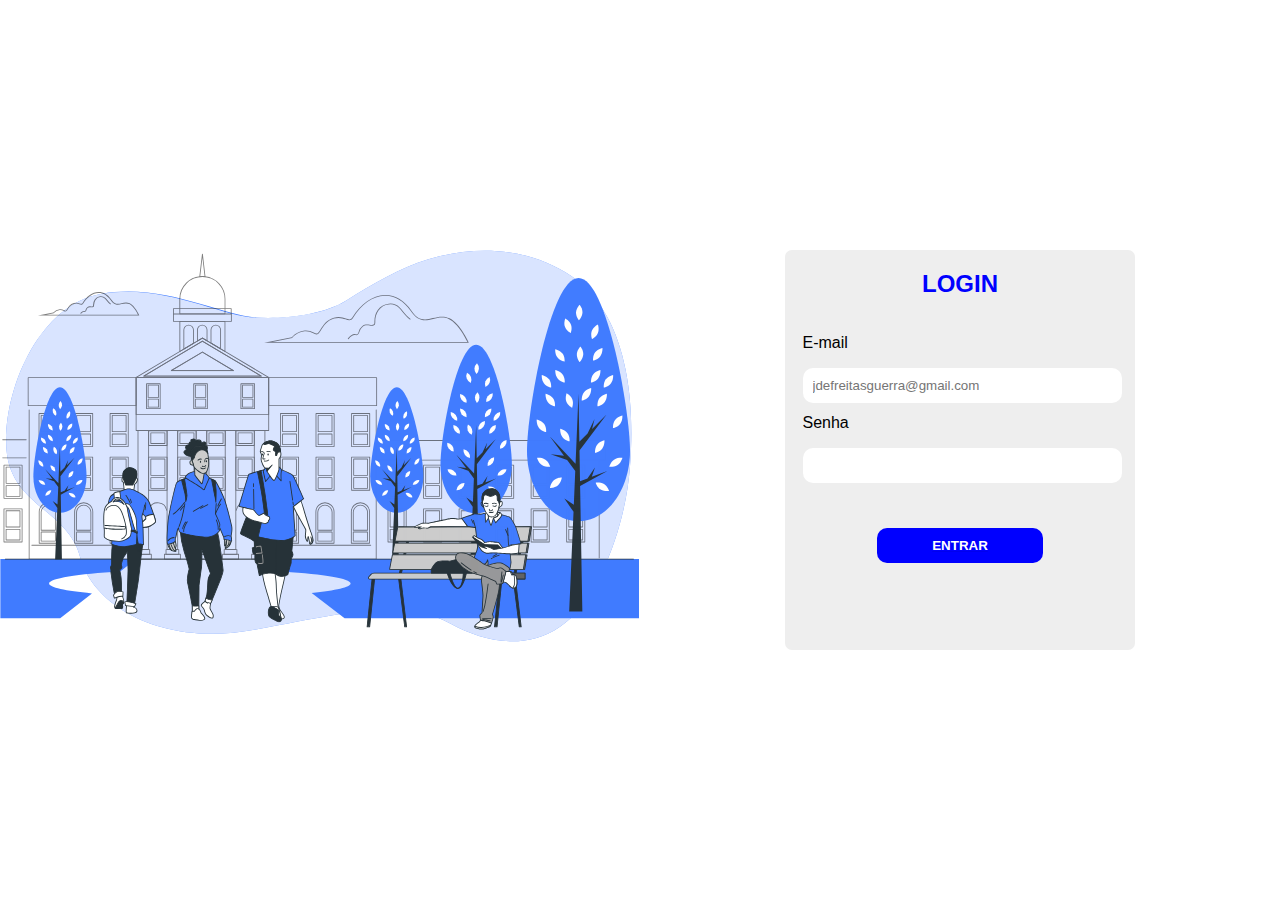
<file: index.html>
<!DOCTYPE html>
<html lang="en">

<head>
    <meta charset="UTF-8">
    <link rel="stylesheet" href="style.css">
    <meta name="viewport" content="width=device-width, initial-scale=1.0">
    <title>Document</title>
</head>

<body>
    <div class="container">
        <div class="esquerda">
            <img src="images/college-campus-animate.svg" 
                alt=""
                width="700px">

        </div>
        <div class="direita">
            <div class="card">
                <h2>LOGIN</h2>
                <div class="input">
                    <p>E-mail</p>
                    <input placeholder="jdefreitasguerra@gmail.com" type="email">
                </div>
                <div class="input">
                    <p>Senha</p>
                    <input type="password">
                </div>
                <a href="./home/index.html">
                    <button>ENTRAR</button>
                </a>
            </div>
        </div>
    </div>

</body>

</html>
</file>
<file: style.css>
body{
    margin: 0;
    padding: 0;
    font-family: sans-serif;

}

.container{
    width: 100%;
    height: 100vh;
    display: flex;

}

.esquerda{
    width: 50%;
    height: 100%;
    display: flex;
    align-items: center;
    justify-content: center;

    
}

.direita{
    width: 50%;
    height: 100%;
    display: flex;
    align-items: center;
    justify-content: center;
}

.card{
    background: #eeeeee;
    width: 350px;
    height: 400px;
    display: flex;
    align-items: center;
    flex-direction: column;
    border-radius: 7px;

}
a{
    width: 95%;
    display: flex;
    align-items: center;
    justify-content: center;
}

.card .input{
    width: 90%;
    height: 80px;
}

.card .input input{
    width: 95%;
    border: none;
    background: #fff;
    padding: 10px;
    border-radius: 10px;
    outline: none;
}

.card .input input:focus{
    border: 1px solid blue;
}

.card button{
    width: 50%;
    border: none;
    background: blue;
    padding: 10px;
    border-radius: 10px;
    color: #fff;
    margin-top: 50px;
    font-weight: bold;
}

.card button:hover{
    background: none;
    border: 1px solid blue;
    color: blue;
    cursor: pointer;
    transition: all 0.5s ease;

}

.card button:active{
    background: blue;
    color: #fff;

}

.card h2{
    color: blue;

}
</file>
